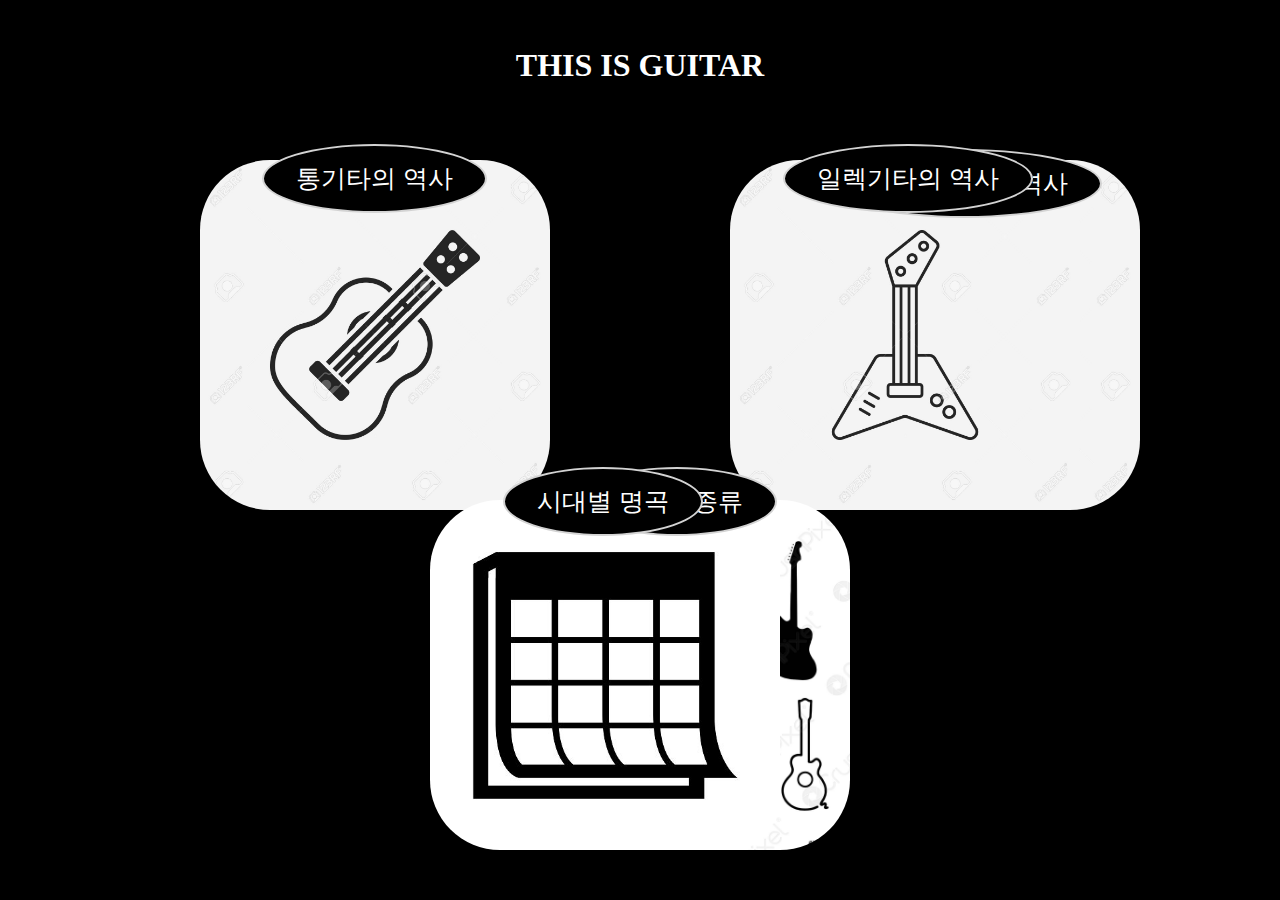
<file: index.html>
<!DOCTYPE html>

<!-- 통기타 : 흔꽃샴푸, 클래식 : fly me to the moon, 일렉 : back in black or 야인시대 -->


<head>

    <title>20181059 배승준</title>
    <link rel = "stylesheet" href = "st.css">

</head>

<body>
</br>
<h1 style="text-align: center; color: white">
  THIS IS GUITAR
</h1>


</br></br></br>

<img class="image" alt="acoustic guitar" src="image/acoustic.jpg" style="left: 200px;">

<img class="image" alt="classic guitar" src="image/classic.jpg" style="left: 790px;">

<img class="image" alt="electric guitar" src="image/electric.jpg" style="right: 200px;" >

<img class="image" alt="many guitars" src="image/sp2.jpg" style="bottom: 50px; left: 500px;" >

<img class="image" alt="many guitars" src="image/real-hestory.JPG" style="bottom: 50px; right: 500px;" >



<a href="link-au.html">
<button class="button button1" style="position: absolute; left: 260px; top: 140px; " > 통기타의 역사 </button>
</a>

<a href="link-cl.html" style="padding: 16px 20px; ">
<button class="button button1" style="position: absolute; left: 825px; top: 145px; " > 클래식기타의 역사 </button>
</a>


<a href="link-el.html">
<button class="button button1" style="position: absolute; right: 245px; top: 140px; " > 일렉기타의 역사 </button>
</a>

<a href="link-sp.html">
<button class="button button1" style="position: absolute; left: 575px; bottom: 360px; " > 기타의 종류 </button>
</a>

<a href="link-song.html">
<button class="button button1" style="position: absolute; right: 575px; bottom: 360px; " > 시대별 명곡 </button>
</a>



</body>
</html>
</file>
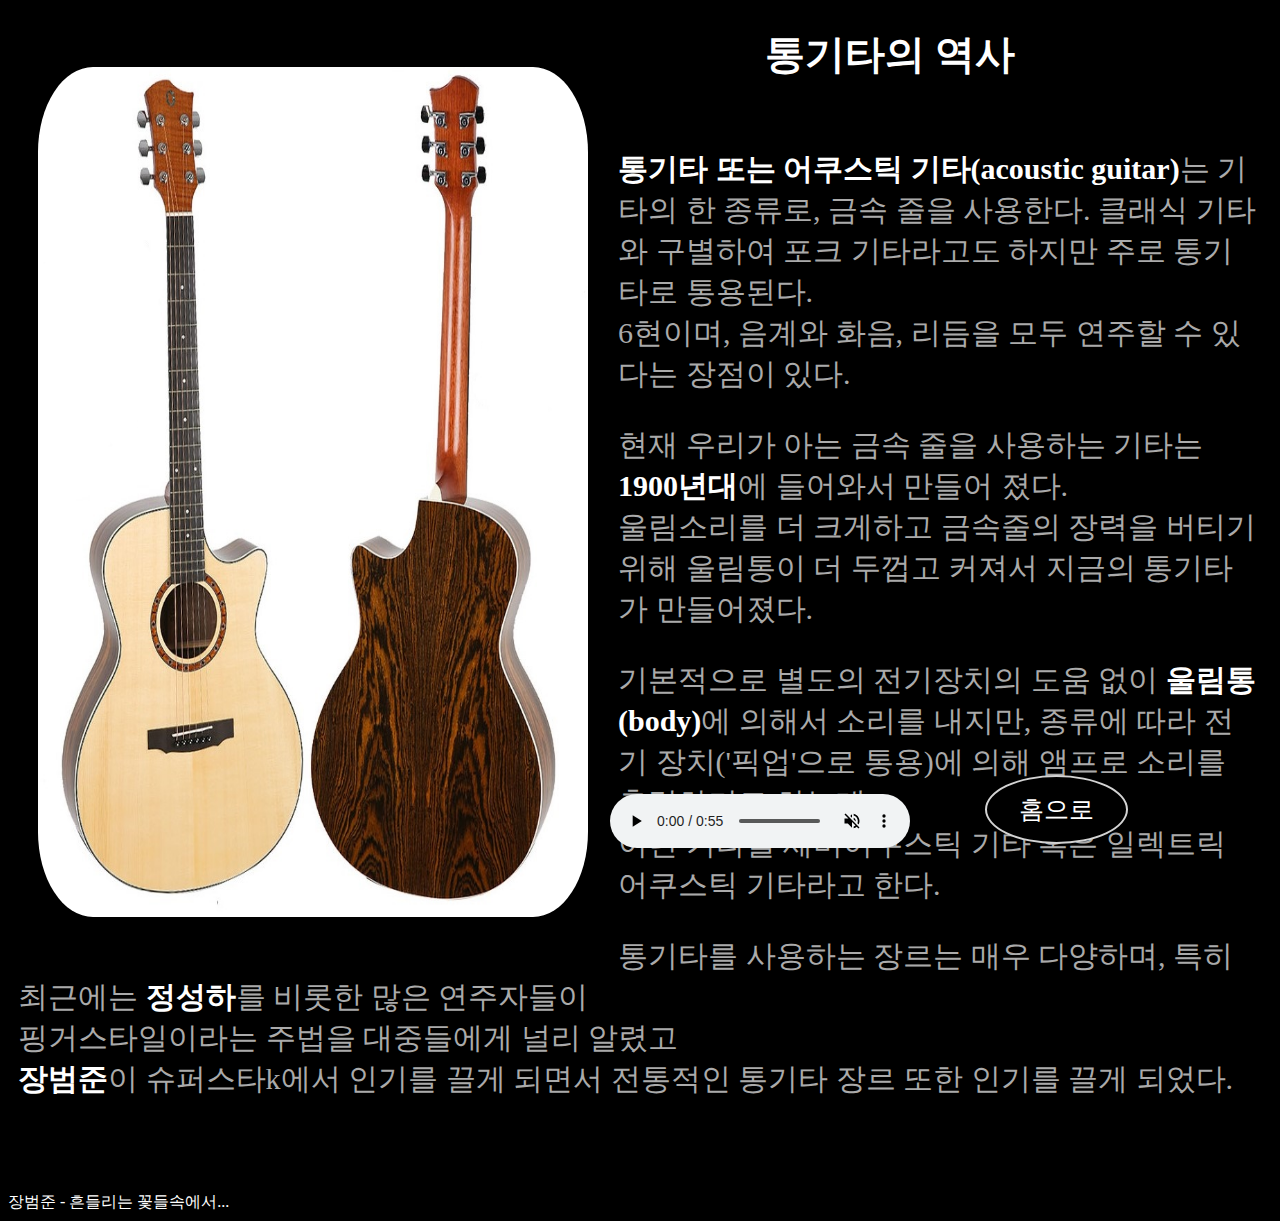
<file: link-au.html>
<!DOCTYPE html>

<head>

    <title>20181059 배승준</title>
    <link rel = "stylesheet" href = "st.css">

</head>

<body>

<img src="image/어쿠스틱기타.jpg" style="float: left; width: 550px; height: 850px; margin-left: 30px; margin-right: 30px; margin-top: 40px; margin-bottom: 40px; border-radius: 10%;">



<h1 style="text-align: center; font-size: 40px; color: white;">
    통기타의 역사&nbsp;&nbsp;&nbsp;&nbsp;&nbsp;&nbsp;&nbsp;&nbsp;&nbsp;&nbsp;&nbsp;
</h1>


<div class="box" style="font-size: 30px;">
    <p><span1>통기타 또는 어쿠스틱 기타(acoustic guitar)</span1>는 기타의 한 종류로, 금속 줄을 사용한다. 클래식 기타와 구별하여 포크 기타라고도 하지만 주로 통기타로 통용된다.</br>
    6현이며, 음계와 화음, 리듬을 모두 연주할 수 있다는 장점이 있다.</br></p>
    <p> 현재 우리가 아는 금속 줄을 사용하는 기타는 <span1>1900년대</span1>에 들어와서 만들어 졌다.</br> 울림소리를 더 크게하고 금속줄의 장력을 버티기 위해 울림통이 더 두껍고 커져서 지금의 통기타가 만들어졌다. </p>
    <p>기본적으로 별도의 전기장치의 도움 없이 <span1>울림통(body)</span1>에 의해서 소리를 내지만, 종류에 따라 전기 장치('픽업'으로 통용)에 의해 앰프로 소리를 출력하기도 하는데</br>
    이런 기타를 세미어쿠스틱 기타 혹은 일렉트릭 어쿠스틱 기타라고 한다.</br></p>
    <p>통기타를 사용하는 장르는 매우 다양하며, 특히 최근에는 <span1>정성하</span1>를 비롯한 많은 연주자들이<br> 핑거스타일이라는 주법을 대중들에게 널리 알렸고 </br>
    <span1>장범준</span1>이 슈퍼스타k에서 인기를 끌게 되면서 전통적인 통기타 장르 또한 인기를 끌게 되었다.</br></p>
</div>

<a href="index.html">
    <button class="button button1" style="position: fixed; right: 150px; bottom: 52px; " > 홈으로 </button>
</a>

</br></br></br></br> 
<div class="dropdown"> 
    <span>장범준 - 흔들리는 꽃들속에서...</span>
    <div class="dropdown-content" style="color: black;">
        <p>네 샴푸향이 느껴진거야</p>
    </div>
</div>


<audio controls muted style="position: absolute; left: 610px; bottom: 52px;">
    <source src="audio/흔꽃샴푸.o.ogg" type="audio/ogg">
    <source src="audio/흔꽃샴푸.mp3" type="audio/mpeg">
    브라우저 미지원으로 오디오 재생이 불가합니다.
</audio>


</body>
</file>
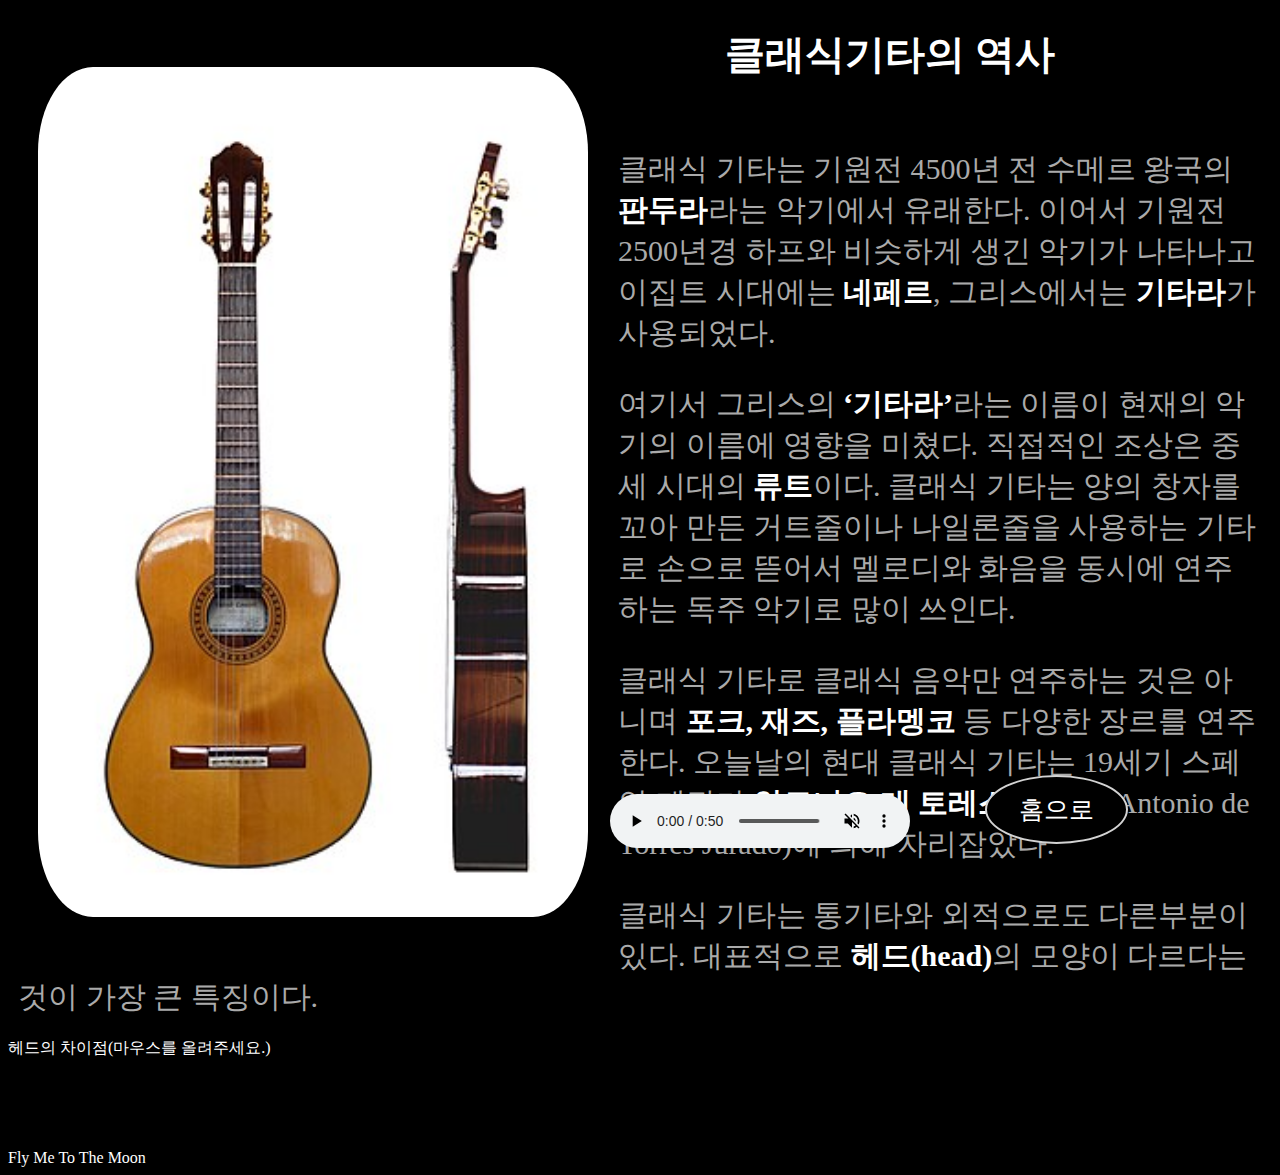
<file: link-cl.html>
<!DOCTYPE html>

<head>

    <title> 20181059 배승준 </title>
    <link rel = "stylesheet" href = "st.css">


</head>

<body>
  <img src="image/클래식기타.jpg" style="float: left; width: 550px; height: 850px; margin-left: 30px; margin-right: 30px; margin-top: 40px; margin-bottom: 40px; border-radius: 10%;">



  <h1 style="text-align: center; font-size: 40px; color: white;">
      클래식기타의 역사&nbsp;&nbsp;&nbsp;&nbsp;&nbsp;&nbsp;&nbsp;&nbsp;&nbsp;&nbsp;&nbsp;
  </h1>
  
  
  <div class="box" style="font-size: 30px;">
    <p>클래식 기타는 기원전 4500년 전 수메르 왕국의 <span2>판두라</span2>라는 악기에서 유래한다.
    이어서 기원전 2500년경 하프와 비슷하게 생긴 악기가 나타나고 이집트 시대에는 <span2>네페르</span2>,
    그리스에서는 <span2>기타라</span2>가 사용되었다. </p>
    <p>여기서 그리스의 <span2>‘기타라’</span2>라는 이름이 현재의 악기의 이름에 영향을 미쳤다. 직접적인 조상은 중세 시대의 <span2>류트</span2>이다.
    클래식 기타는 양의 창자를 꼬아 만든 거트줄이나 나일론줄을 사용하는 기타로 손으로 뜯어서 멜로디와 화음을 동시에 연주하는 독주 악기로 많이 쓰인다.</p>
    <p>클래식 기타로 클래식 음악만 연주하는 것은 아니며 <span2>포크, 재즈, 플라멩코</span2> 등 다양한 장르를 연주한다.
    오늘날의 현대 클래식 기타는 19세기 스페인 제작가 <span2>안토니오 데 토레스 후라도</span2>(Antonio de Torres Jurado)에 의해 자리잡았다.</p>
    <p>클래식 기타는 통기타와 외적으로도 다른부분이 있다. 대표적으로 <span2>헤드(head)</span2>의 모양이 다르다는것이 가장 큰 특징이다.</p>
  </div>
  <div class="dropdown"> 
    <span>헤드의 차이점(마우스를 올려주세요.)</span>
    <div class="dropdown-content" style="color: black;">
        <p><img src="image/head.jpg" alt="차이점" style="width: 300px; height: 200px;"></p>
    </div>
</div>
  
  
  <a href="index.html">
      <button class="button button1" style="position: fixed; right: 150px; bottom: 52px; " > 홈으로 </button>
  </a>
  
  </br></br></br></br> </br></br> 
  <div class="dropdown"> 
      <span>Fly Me To The Moon</span>
      <div class="dropdown-content" style="color: black;">
          <p>Frank Sinatra의 노래</p>
      </div>
  </div>
  
  
  <audio controls muted style="position: absolute; left: 610px; bottom: 52px;">
      <source src="audio/FMTM.o.ogg" type="audio/ogg">
      <source src="audio/FMTM.mp3" type="audio/mpeg">
      브라우저 미지원으로 오디오 재생이 불가합니다.
  </audio>


</body>


</html>
</file>
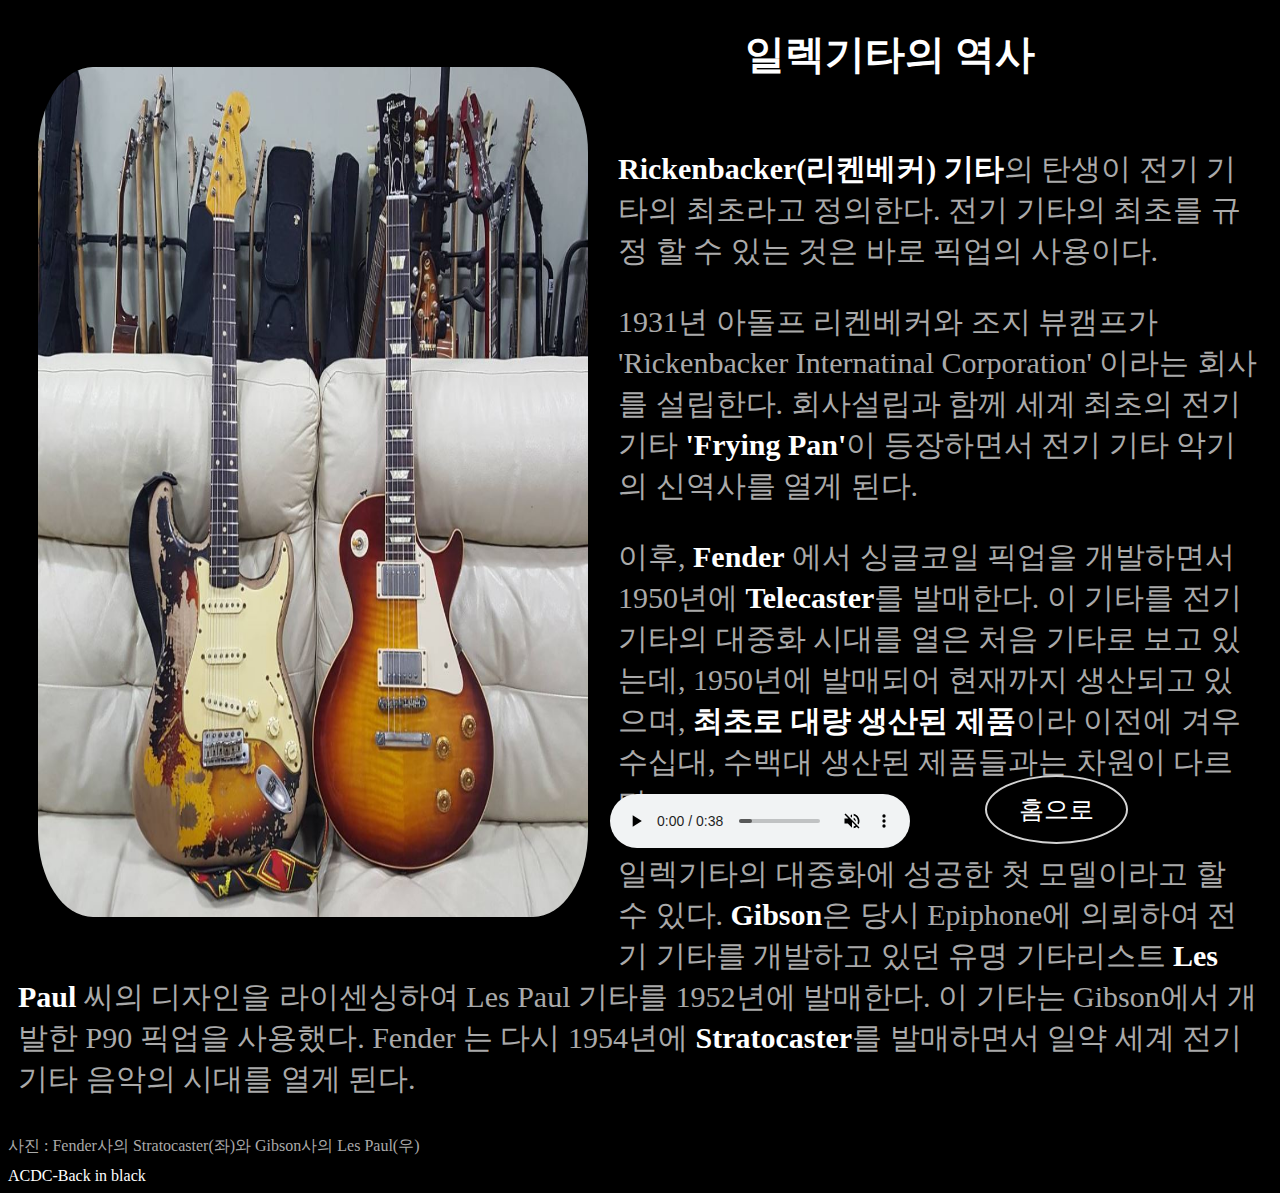
<file: link-el.html>
<!DOCTYPE html>

<head>

    <title> 20181059 배승준 </title>
    <link rel = "stylesheet" href = "st.css">


</head>

<body>
  <img src="image/좌펜우깁.JPG" style="float: left; width: 550px; height: 850px; margin-left: 30px; margin-right: 30px; margin-top: 40px; margin-bottom: 40px; border-radius: 10%;">



  <h1 style="text-align: center; font-size: 40px; color: white;">
      일렉기타의 역사&nbsp;&nbsp;&nbsp;&nbsp;&nbsp;&nbsp;&nbsp;&nbsp;&nbsp;&nbsp;&nbsp;
  </h1>
  
  
  <div class="box" style="font-size: 30px;">
    <p> <span2>Rickenbacker(리켄베커) 기타</span2>의 탄생이 전기 기타의 최초라고 정의한다. 전기 기타의 최초를 규정 할 수 있는 것은 바로 픽업의 사용이다.</p>
    <p>1931년 아돌프 리켄베커와 조지 뷰캠프가 'Rickenbacker Internatinal Corporation' 이라는 회사를 설립한다.
    회사설립과 함께 세계 최초의 전기 기타 <span2>'Frying Pan'</span2>이 등장하면서 전기 기타 악기의 신역사를 열게 된다. </p>
    <p>이후, <span2>Fender</span2> 에서 싱글코일 픽업을 개발하면서 1950년에 <strong><span2>Telecaster</span2></strong>를 발매한다. 이 기타를 전기기타의 대중화 시대를 열은 처음 기타로 보고 있는데,
    1950년에 발매되어 현재까지 생산되고 있으며, <span2>최초로 대량 생산된 제품</span2>이라 이전에 겨우 수십대, 수백대 생산된 제품들과는 차원이 다르다.</p>
    <p>일렉기타의 대중화에 성공한 첫 모델이라고 할 수 있다. <span2>Gibson</span2>은 당시 Epiphone에 의뢰하여 전기 기타를 개발하고 있던 유명 기타리스트 <span2>Les Paul</span2> 씨의 디자인을 라이센싱하여
    Les Paul 기타를 1952년에 발매한다. 이 기타는 Gibson에서 개발한 P90 픽업을 사용했다. Fender 는 다시 1954년에 <span2>Stratocaster</span2>를 발매하면서 일약 세계 전기 기타 음악의 시대를 열게 된다.</p>
  </div>
  
  <p>사진 : Fender사의 Stratocaster(좌)와 Gibson사의 Les Paul(우)</p>
  
  
  <a href="index.html">
      <button class="button button1" style="position: fixed; right: 150px; bottom: 52px; " > 홈으로 </button>
  </a>
  
  
  <div class="dropdown"> 
      <span>ACDC-Back in black</span>
      <div class="dropdown-content">
          <p>아이언맨 노래로 유명하다.</p>
      </div>
  </div>
  
  
  <audio controls muted style="position: absolute; left: 610px; bottom: 52px;">
      <source src="audio/back in black.o.ogg" type="audio/ogg">
      <source src="audio/back in black.mp3" type="audio/mpeg">
      브라우저 미지원으로 오디오 재생이 불가합니다.
  </audio>


</body>


</html>
</file>
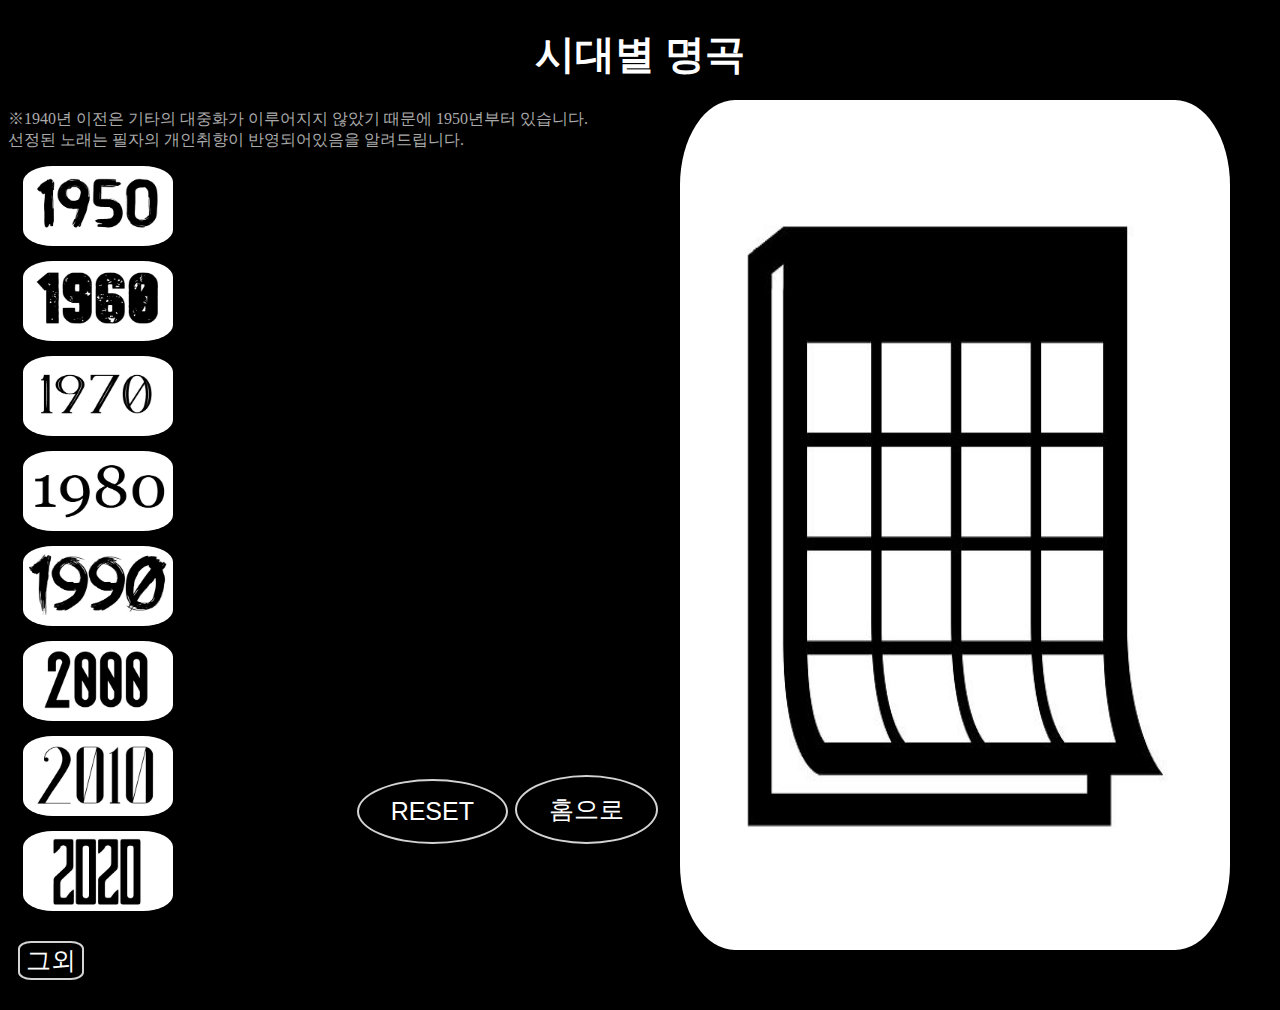
<file: link-song.html>
<!DOCTYPE html>


<head>

    <title>20181059 배승준</title>
    <link rel = "stylesheet" href = "st.css">

</head>

<body>

<h1 style="text-align: center; font-size: 40px;"> 시대별 명곡 </h1>

<img src="image/real-hestory.JPG" alt="시대별 명곡" style="position: absolute; width: 550px; height: 850px; right: 50px; top: 100px; border-radius: 10%;">


<p> &#8251;1940년 이전은 기타의 대중화가 이루어지지 않았기 때문에 1950년부터 있습니다.<br>
선정된 노래는 필자의 개인취향이 반영되어있음을 알려드립니다. </p>




<script>
    function reset() {
      hiddenTB.style.display="none"
      hiddenTB2.style.display="none"
      hiddenTB3.style.display="none"
      hiddenTB4.style.display="none"
      hiddenTB5.style.display="none"
      hiddenTB6.style.display="none"
      hiddenTB7.style.display="none"
      hiddenTB8.style.display="none"
      hiddenTB9.style.display="none"
      hiddenTB10.style.display="none"
    }
  </script>
  
  
  <script>
      function view1() {
        if(hiddenTB.style.display=="none") {
          hiddenTB.style.display="block";
          BT.value = "닫기";
        }
        else {
          hiddenTB.style.display="none";
          BT.value = "열기";
        }
      }
  </script>
  
  <script>
      function view2() {
        if(hiddenTB2.style.display=="none") {
          hiddenTB2.style.display="block";
          BT2.value = "닫기";
        }
        else {
          hiddenTB2.style.display="none";
          BT2.value = "열기";
        }
      }
  </script>
  
  <script>
      function view3() {
        if(hiddenTB3.style.display=="none") {
          hiddenTB3.style.display="block";
          BT3.value = "닫기";
        }
        else {
          hiddenTB3.style.display="none";
          BT3.value = "열기";
        }
      }
  </script>
  
  <script>
      function view4() {
        if(hiddenTB4.style.display=="none") {
          hiddenTB4.style.display="block";
          BT4.value = "닫기";
        }
        else {
          hiddenTB4.style.display="none";
          BT4.value = "열기";
        }
      }
  </script>
  
  <script>
      function view5() {
        if(hiddenTB5.style.display=="none") {
          hiddenTB5.style.display="block";
          BT5.value = "닫기";
        }
        else {
          hiddenTB5.style.display="none";
          BT5.value = "열기";
        }
      }
  </script>
  
  <script>
      function view6() {
        if(hiddenTB6.style.display=="none") {
          hiddenTB6.style.display="block";
          BT6.value = "닫기";
        }
        else {
          hiddenTB6.style.display="none";
          BT6.value = "열기";
        }
      }
  </script>
  
  <script>
      function view7() {
        if(hiddenTB7.style.display=="none") {
          hiddenTB7.style.display="block";
          BT7.value = "닫기";
        }
        else {
          hiddenTB7.style.display="none";
          BT7.value = "열기";
        }
      }
  </script>
  
  <script>
      function view8() {
        if(hiddenTB8.style.display=="none") {
          hiddenTB8.style.display="block";
          BT8.value = "닫기";
        }
        else {
          hiddenTB8.style.display="none";
          BT8.value = "열기";
        }
      }
  </script>
  
  <script>
      function view9() {
        if(hiddenTB9.style.display=="none") {
          hiddenTB9.style.display="block";
          BT9.value = "닫기";
        }
        else {
          hiddenTB9.style.display="none";
          BT9.value = "열기";
        }
      }
  </script>
  
  <script>
    function view10() {
      if(hiddenTB10.style.display=="none") {
        hiddenTB10.style.display="block";
        BT10.value = "닫기";
      }
      else {
        hiddenTB10.style.display="none";
        BT10.value = "열기";
      }
    }
  </script>
  


<img src="image/sp/1950.jpg" style="border-radius: 20%; width: 150px; height: 80px; display: block; margin: 15px;" onclick="view1()">


<table id="hiddenTB" border=1 style="display:none; border-color: black;">
    <tr>
      <td>
        Chuck Berry - Johnny B Goode (1959)<br>
        일렉기타와 밴드사운드를 활용한 초기의 노래이다.<br>
        롤링스톤 선정 500대 기타명곡 부문에 1위에 랭크되어있을 만큼 록 역사상 가장 중요한 곡중 하나로 꼽힌다.<br>


        <iframe width="425px;" height="340px;" src="https://www.youtube.com/embed/T38v3-SSGcM" title="YouTube video player"
        frameborder="0" allow="accelerometer; autoplay; clipboard-write; encrypted-media; gyroscope; picture-in-picture"
        allowfullscreen></iframe>
      
      </td>
    </tr>
</table>


<img src="image/sp/1960.jpg" style="border-radius: 20%; width: 150px; height: 80px; display: block; margin: 15px;" onclick="view2()">

<table id="hiddenTB2" border=1 style="display:none; border-color: black;">
    <tr>
      <td>
        The Jimi Hendrix Experience - Hey Joe, Voodoo Child <br>
        현대 록의 시초를 탄생시킨 지미 헨드릭스(Jimi Hendrix)의 핵심적인 두 곡이다.<br>
        27살의 어린나이에 생을 마감했지만 기타 역사상으로 가장 위대한 기타리스트라고 할 정도로 엄청난 영향을 미쳤다.<br>
        그의 가장 특이한점은 왼손잡이 이기 때문에 기타의 좌우를 뒤집어서 치는 아주 특이한 주법을 가지고있다.<br>
        왼손으로 악수합시다. 그쪽이 내 심장과 더 가까우니까 &nbsp;&nbsp; -지미헨드릭스-<br>

        <iframe width="425px;" height="340px;" src="https://www.youtube.com/embed/rXwMrBb2x1Q" title="YouTube video player"
        frameborder="0" allow="accelerometer; autoplay; clipboard-write; encrypted-media; gyroscope; picture-in-picture"
        allowfullscreen></iframe>
      
        <iframe width="425px;" height="340px;" src="https://www.youtube.com/embed/sVYvlasyeK8" title="YouTube video player"
        frameborder="0" allow="accelerometer; autoplay; clipboard-write; encrypted-media; gyroscope; picture-in-picture"
        allowfullscreen></iframe>

      </td>
    </tr>
</table>


<img src="image/sp/1970.jpg" style="border-radius: 20%; width: 150px; height: 80px; display: block; margin: 15px;" onclick="view3()">


<table id="hiddenTB3" border=1 style="display:none; border-color: black;">
    <tr>
      <td>
        Deep Perple - Smoke On The Water(1972)<br>
        헤비메탈 밴드 딥 퍼플의 1972년 앨범 Machine Head에 수록된 말이 필요없는 명곡이다. <br>
        일렉기타를 쳐봤던 사람들에게는 입문곡으로, 기타를 쳐보지 않은 사람들에게는 한번쯤 들어본 도입부로 유명한 노래이다.<br>
        이 곡이 수록된 머신헤드 앨범은 미국에서만 200만장이 넘게 팔렸고 UK 차트 1위, 빌보드 차트 7위에 오르는 등 상업적으로도 크게 성공하게 된다.<br>
        참고로 이 노래의 가사는 당시 딥 퍼플 멤버들이 녹음을 할때 실제로 일어난 일이라고 한다.<br>


        <iframe width="425px;" height="340px;" src="https://www.youtube.com/embed/zUwEIt9ez7M" title="YouTube video player"
        frameborder="0" allow="accelerometer; autoplay; clipboard-write; encrypted-media; gyroscope; picture-in-picture"
        allowfullscreen></iframe>
      
      </td>
    </tr>
</table>


<img src="image/sp/1980.jpg" style="border-radius: 20%; width: 150px; height: 80px; display: block; margin: 15px;" onclick="view4()">


<table id="hiddenTB4" border=1 style="display:none; border-color: black;">
    <tr>
      <td>
        시나위 - 크게 라디오를 켜고(1986)<br>
        시나위의 데뷔 음반인 이노래는 언더그라운드와 라이브 무대에만 머물던 한국 헤비 메탈을 음반으로 제작한 최초 사례다.<br>
        이 음반을 계기로 당시 활동하던 여러 밴드는 해외 유명 뮤지션 음악을 카피하던 수준에서 벗어나 창작의 시대를 맞이했다.<br>
        우리에게 친숙한 가수인 임재범과는 다른 대중들이 모르는 헤비메탈 로커 임재범의 모습이 잘 담겨져있는 노래이다.<br>
        

        <iframe width="425px;" height="340px;" src="https://www.youtube.com/embed/-bKFvc4_S_I" title="YouTube video player"
        frameborder="0" allow="accelerometer; autoplay; clipboard-write; encrypted-media; gyroscope; picture-in-picture"
        allowfullscreen></iframe>
      
      </td>
    </tr>
</table>



<img src="image/sp/1990.jpg" style="border-radius: 20%; width: 150px; height: 80px; display: block; margin: 15px;" onclick="view5()">


<table id="hiddenTB5" border=1 style="display:none; border-color: black;">
    <tr>
      <td>
        Oasis - Don't Look Back In Anger(1995), Whatever(1994)<br>
        비틀즈 이후 영국음악을 다시 전세계에 알린 밴드이다.<br>
        Whatever은 우리에게 광고음악으로 익숙할 것이다. Don't Look Back In Anger은 무한도전에서 방영되면서 우리나라에서도 인기를 끌게 되었다.<br>
        오아시스의 가사는 의미가 없는것으로 유명한데 이를 보고 노엘 겔러거는<br>
        "약에 취한 채로 가사를 써서 그런것도 맞지만 사람들이 따라부르는 것은 각자 자신만의 해석이 마음을 울렸기 때문이다."라고 말했다.<br>
        오아시스는 노엘 겔러거, 리암 겔러거 형제가 주축을 이루는 밴드인데, 여느 형제들처럼 항상 싸우는 사이이지만 어느날 둘이서 만취한 채 싸운뒤로 밴드가 해체되었다.<br>
        1994년부터 2009년까지 현재의 관점으로는 장수한 밴드인 것 같지만 음악사의 관점에서는 너무나도 빨리 사라져버린 밴드이다.<br>




        <iframe width="425px;" height="340px;" src="https://www.youtube.com/embed/E67OSgnMTOk" title="YouTube video player"
        frameborder="0" allow="accelerometer; autoplay; clipboard-write; encrypted-media; gyroscope; picture-in-picture" 
        allowfullscreen></iframe>

        <iframe width="425px;" height="340px;" src="https://www.youtube.com/embed/DkgjsCZBhY4" title="YouTube video player" 
        frameborder="0" allow="accelerometer; autoplay; clipboard-write; encrypted-media; gyroscope; picture-in-picture" 
        allowfullscreen></iframe>
      
      </td>
    </tr>
</table>



<img src="image/sp/2000.jpg" style="border-radius: 20%; width: 150px; height: 80px; display: block; margin: 15px;" onclick="view6()">


<table id="hiddenTB6" border=1 style="display:none; border-color: black;">
    <tr>
      <td>
        Green Day - American Idiot(2004)<br>
        펑크 락과 얼터네이티브 락이 부흥을 이룬 1990년대와 2000년대 초반에 너바나(Nirvana)와 함께 활발한 활동을 했던 밴드이다.<br>
        시간이 지나면서 점점 테크닉보다는 따라부르기 쉽고 중독성있는 노래들을 선호하는 추세로 변해갔다.<br>
        실제로 그린데이의 노래들은 필자가 17살, 기타를 친지 얼마 되지 않은 시점에서도 쉬운노래에 축하는 노래들이 많았다.<br>
        펑크 락의 특성처럼 사회비판적인 가사, 단순하지만 강렬하고 중독성 있는 기타리프가 아주 인상적인 노래이다.<br>
        &#8251;저작권 문제로 오디오로 대체합니다.<br>


        <audio controls muted style="float: left;">
            <source src="audio/A idiot.o.ogg" type="audio/ogg">
            <source src="audio/A idiot.mp3" type="audio/mpeg">
            브라우저 미지원으로 오디오 재생이 불가합니다.
        </audio>

      </td>
    </tr>
</table>



<img src="image/sp/2010.jpg" style="border-radius: 20%; width: 150px; height: 80px; display: block; margin: 15px;" onclick="view7()">


<table id="hiddenTB7" border=1 style="display:none; border-color: black;">
    <tr>
      <td>
        혁오 - 위잉위잉(2015)<br>
        2000년대 이후 침체되어있던 우리나라의 인디문화를 수면위로 올린 곡이다.<br>
        2010년대에 들어서면서 우리나라 인디씬은 감성적인 밴드음악을 더 찾게된다.<br>
        그중에서도 혁오의 노래들은 듣기 좋으면서 가사 또한 현실적이고 감각적이기 때문에 더욱 인기를 끌게 된 것이라고 생각한다.<br>
        위잉위잉이 수록된 앨범이 아닌 다른앨범들 또한 흔히 말하는 '거를 타선이 없다.' 라는 말이 나올 정도로 엄청난 앨범 퀄리티를 자랑한다.<br>

        <iframe width="425px;" height="340px;" src="https://www.youtube.com/embed/431cXYrcZsA" title="YouTube video player"
        frameborder="0" allow="accelerometer; autoplay; clipboard-write; encrypted-media; gyroscope; picture-in-picture"
        allowfullscreen></iframe>

      </td>
    </tr>
</table>



<img src="image/sp/2020.jpg" style="border-radius: 20%; width: 150px; height: 80px; display: block; margin: 15px;" onclick="view8()">


<table id="hiddenTB8" border=1 style="display:none; border-color: black;">
    <tr>
      <td>
        새소년 - 심야행(2020)<br>
        현재 잔나비와 함께 3세대 한국 밴드씬을 이끌어 나가는 밴드이다.<br>
        2019년 발매된 싱글 '파도'는 한국 밴드씬을 충격에 빠트리는 엄청난 노래였다.<br>
        파도가 발매된 이후 새소년은 자신들 만의 감성을 충분히 곡에 녹여내어서 심야행이 수록된 앨범 '비적응'을 발매했다.<br>
        새소년 특유의 많지 않은 가사와 그 공백을 아름답게 채우는 밴드사운드가 인상적인 노래이다.<br>


        <iframe width="425px;" height="340px;" src="https://www.youtube.com/embed/bCz5RW5JtBg" title="YouTube video player" 
        frameborder="0" allow="accelerometer; autoplay; clipboard-write; encrypted-media; gyroscope; picture-in-picture" 
        allowfullscreen></iframe>

      </td>
    </tr>
</table>

<button class="spbutton spbutton1" style="border-radius: 20%;" onclick="view9()">
    그외
</button>
<table id="hiddenTB9" border=1 style="display:none; border-color: black;">
    <tr>
      <td>
        &#8251;필자가 넣고싶었지만 여러가지 이유로 넣지않은 곡들&#8251;<br>
        The Beatles - Hey Jude, Let It Be<br>
        Ray Charlse - Hit The Road Jack!<br>
        송창식 - 담배가게 아가씨<br>
        산울림 - 기타로 오토바이 타자<br>
        부활 - 사랑할수록<br>
        김경호 - 나를 슬프게 하는 사람들<br>
        Coldplay - Viva La Vida<br>
        Green Day - Basket Case<br>
        새소년 - 긴꿈, 파도<br>
        잔나비 - 사랑하긴 했었나요..., 주저하는 연인들을 위해<br>
        등등...<br>
        (모두 들어보기를 추천드립니다.)

      </td>
    </tr>
</table>



<button class="button button1" style="position: fixed; right: 770px; bottom: 52px; "  onclick="reset()">
    RESET
  </button>
  
  <a href="index.html">
      <button class="button button1" style="position: fixed; right: 620px; bottom: 52px; " > 홈으로 </button>
  </a>

</body>
</html>
</file>
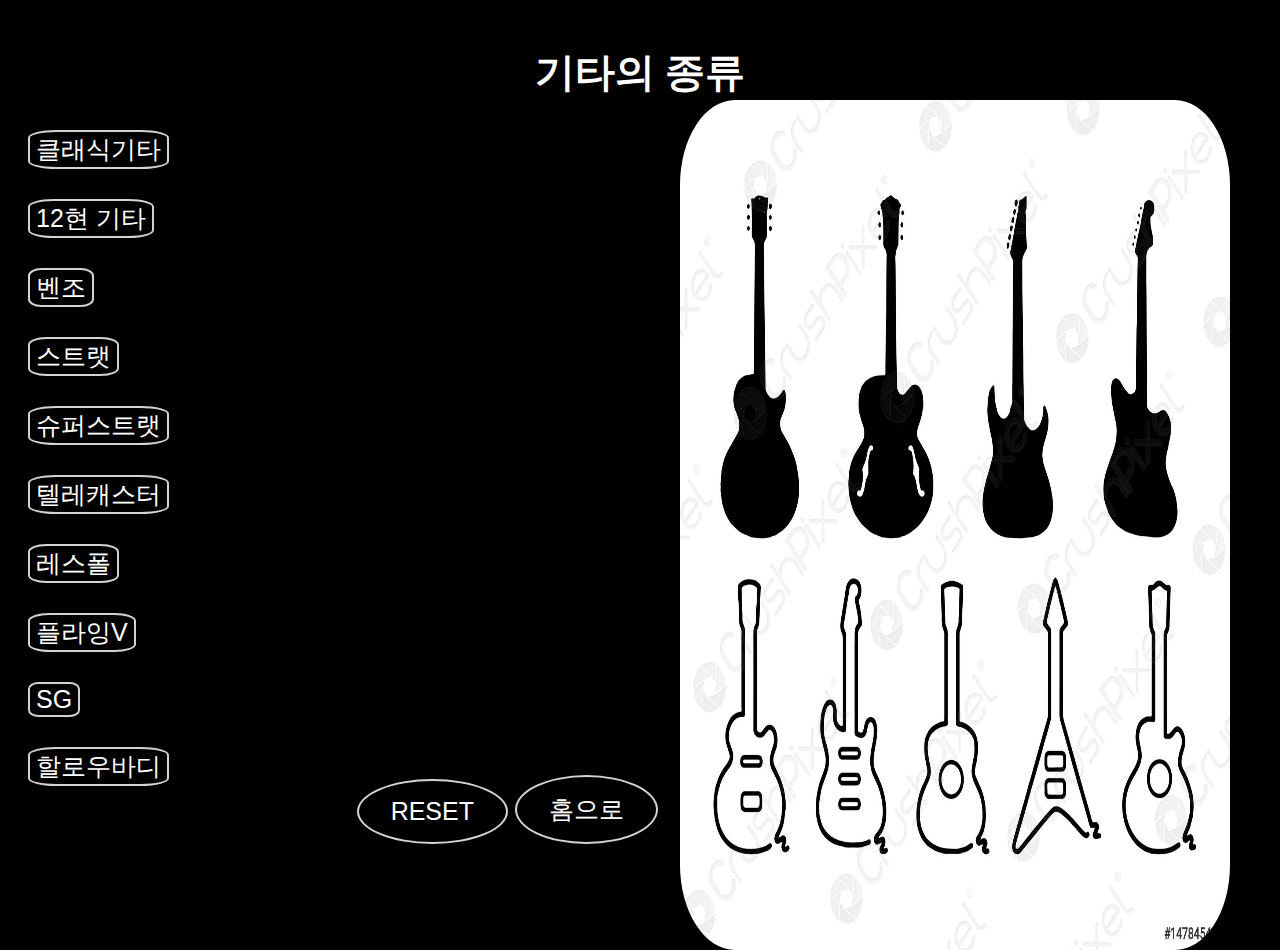
<file: link-sp.html>
<!DOCTYPE html>


<head>

    <title>20181059 배승준</title>
    <link rel = "stylesheet" href = "st.css">

</head>

<body>
<div class="box">

<h1 style="text-align: center; font-size: 40px;"> 기타의 종류 </h1>

<img src="image/sp2.jpg" alt="기타의 종류" style="position: absolute; width: 550px; height: 850px; right: 50px; top: 100px; border-radius: 10%;">


<script>
  function reset() {
    hiddenTB.style.display="none"
    hiddenTB2.style.display="none"
    hiddenTB3.style.display="none"
    hiddenTB4.style.display="none"
    hiddenTB5.style.display="none"
    hiddenTB6.style.display="none"
    hiddenTB7.style.display="none"
    hiddenTB8.style.display="none"
    hiddenTB9.style.display="none"
    hiddenTB10.style.display="none"
  }
</script>


<script>
    function view1() {
      if(hiddenTB.style.display=="none") {
        hiddenTB.style.display="block";
        BT.value = "닫기";
      }
      else {
        hiddenTB.style.display="none";
        BT.value = "열기";
      }
    }
</script>

<script>
    function view2() {
      if(hiddenTB2.style.display=="none") {
        hiddenTB2.style.display="block";
        BT2.value = "닫기";
      }
      else {
        hiddenTB2.style.display="none";
        BT2.value = "열기";
      }
    }
</script>

<script>
    function view3() {
      if(hiddenTB3.style.display=="none") {
        hiddenTB3.style.display="block";
        BT3.value = "닫기";
      }
      else {
        hiddenTB3.style.display="none";
        BT3.value = "열기";
      }
    }
</script>

<script>
    function view4() {
      if(hiddenTB4.style.display=="none") {
        hiddenTB4.style.display="block";
        BT4.value = "닫기";
      }
      else {
        hiddenTB4.style.display="none";
        BT4.value = "열기";
      }
    }
</script>

<script>
    function view5() {
      if(hiddenTB5.style.display=="none") {
        hiddenTB5.style.display="block";
        BT5.value = "닫기";
      }
      else {
        hiddenTB5.style.display="none";
        BT5.value = "열기";
      }
    }
</script>

<script>
    function view6() {
      if(hiddenTB6.style.display=="none") {
        hiddenTB6.style.display="block";
        BT6.value = "닫기";
      }
      else {
        hiddenTB6.style.display="none";
        BT6.value = "열기";
      }
    }
</script>

<script>
    function view7() {
      if(hiddenTB7.style.display=="none") {
        hiddenTB7.style.display="block";
        BT7.value = "닫기";
      }
      else {
        hiddenTB7.style.display="none";
        BT7.value = "열기";
      }
    }
</script>

<script>
    function view8() {
      if(hiddenTB8.style.display=="none") {
        hiddenTB8.style.display="block";
        BT8.value = "닫기";
      }
      else {
        hiddenTB8.style.display="none";
        BT8.value = "열기";
      }
    }
</script>

<script>
    function view9() {
      if(hiddenTB9.style.display=="none") {
        hiddenTB9.style.display="block";
        BT9.value = "닫기";
      }
      else {
        hiddenTB9.style.display="none";
        BT9.value = "열기";
      }
    }
</script>

<script>
  function view10() {
    if(hiddenTB10.style.display=="none") {
      hiddenTB10.style.display="block";
      BT10.value = "닫기";
    }
    else {
      hiddenTB10.style.display="none";
      BT10.value = "열기";
    }
  }
</script>




<button class="spbutton spbutton1" style="border-radius: 20%;"  onclick="view1()">
클래식기타
</button>   
<table id="hiddenTB" border=1 style="display:none; border-color: black;">
          <tr>
            <td>
            생김새는 통기타와 흡사하지만 헤드(head)부분과 브릿지(bridge)부분이 다르고 울림통의 두께가 다르다.<br>지판 또한 일반 통기타에 비해 더 넓고 나일론 줄을 주로 사용한다.<br>
            주로 클래식, 포크, 재즈, 플라멩코 등의 장르를 연주할 때 쓰인다.<br>

            <iframe width="425px" height="340px" src="https://www.youtube.com/embed/u-UX5zTFpN4"
            title="YouTube video player" frameborder="0" allow="accelerometer; autoplay; clipboard-write; encrypted-media; gyroscope; picture-in-picture"
            allowfullscreen></iframe>
            
            </td>
          </tr>
</table>




<button class="spbutton spbutton1" style="border-radius: 20%;" onclick="view2()">
    12현 기타
</button>
<table id="hiddenTB2" border=1 style="display:none; border-color: black;">
    <tr>
      <td>
      12현기타는 기존의 6개의 줄에 한줄씩 겹쳐서 12개의 줄이 있는 구조이다. 표준 6현 통기타보다 더 풍부한 소리가 난다.<br>
      일반적으로 6, 5, 4, 3번줄에서는 화음이 나고 2, 1번줄은 단조로 구성된다.<br>
      아래의 영상에서는 스피커로 들었을 때 일반 통기타와 크게 다른점을 느끼지 못할 수 있지만<br>
      이어폰이나 헤드셋으로 들었을때는 확실히 다른 느낌이 들 것이다.<br>

      <iframe width="425px" height="340px" src="https://www.youtube.com/embed/SXkC92TqxAw"
      title="YouTube video player" frameborder="0" allow="accelerometer; autoplay; clipboard-write; encrypted-media; gyroscope; picture-in-picture"
      allowfullscreen></iframe>

      </td>
    </tr>
</table>
 


<button class="spbutton spbutton1" style="border-radius: 20%;" onclick="view3()">
    벤조
</button>
<table id="hiddenTB3" border=1 style="display:none; border-color: black;">
    <tr>
      <td>
      벤조는 미국인들에 의해 만들어진 악기중 하나이다. 우리가 어렴풋이 생각하는 기타를 연주하는 카우보이의 모습은 사실 할리우드에서 만들어진 이미지이고<br>
      벤조와 바이올린을 주로 연주했다고 한다.<br>
      당시 기타보다 벤조가 더 대중적이었는데, 벤조가 기타에 비해 어쿠스틱적으로 더 큰 소리를 내어 별도의 장치가 필요 없었기 때문이라고 한다<br>
      구성요소는 기타와 비슷한 점이 많지만 몸통이 기타와 가장 큰 차이를 보이고있다.<br>
      기타는 몸통이 나무로 이루어져있지만 벤조의 몸통은 드럼과 같기 때문에 연주할때의 소리가 기타와 다른것이다.<br>
      벤조라는 악기 자체는 생소할 수 있지만 벤조의 소리를 들어보면 어디선가 들어본 소리가 분명할 것이다.<br>

      <iframe width="425px;" height="340px;" src="https://www.youtube.com/embed/85mDyWCgHy0"
      title="YouTube video player" frameborder="0"
      allow="accelerometer; autoplay; clipboard-write; encrypted-media; gyroscope; picture-in-picture" allowfullscreen></iframe>
      </td>
    </tr>
</table>





<button class="spbutton spbutton1" style="border-radius: 20%;" onclick="view4()">
  스트랫
</button>
<table id="hiddenTB4" border=1 style="display:none; border-color: black;">
  <tr>
    <td>
    스트랫은 스트라토캐스터(Stratocaster)의 줄임말이다.<br>
    많은 장르를 소화 할 수 있기 때문에 흔히 볼 수 있는 기타중 한 종류이다.<br>
    일렉기타의 초기때부터 있었던 종류이기 때문에 연도별로 다른 모델이 존재한다.<br>
    초보부터 전공자 까지 모두 다 쓸만한 무난하지만 필수적인 모델이다.<br>
    싱글픽업 이 3개가 달려있다는 점이 다른 기타들과는 다른 가장 큰 특징이다.<br>
    하지만 험버커 픽업이 없기 때문에 일부 사람들은 선호하지 않는 경향이 있다.<br>

      <iframe width="425px;" height="340px;" src="https://www.youtube.com/embed/w7V52fxyFPU"
      title="YouTube video player" frameborder="0" allow="accelerometer; autoplay; clipboard-write; encrypted-media; gyroscope; picture-in-picture"
       allowfullscreen></iframe>
    </td>
  </tr>
</table>


<button class="spbutton spbutton1" style="border-radius: 20%;" onclick="view5()">
  슈퍼스트랫
</button>
<table id="hiddenTB5" border=1 style="display:none; border-color: black;">
  <tr>
    <td>
    슈퍼스트랫은 위에 있는 스트랫을 변형한 기타이다.<br>
    주로 쓰이는 장르는 블루스나 락, 메탈이다.<br>
    보통 락에 많이 쓰이고 거친 외형 때문에 선입견을 가지기 쉽지만 따뜻한 음색도 낼 수 있는 기타이다.<br>
    거의 모든 기타는 프렛의 수가 21개 까지밖에 없지만 슈퍼스트랫은 극한의 테크닉을 위해 만들어진 기타이기 때문에 24개의 프렛을 가지고있다.<br>
    브릿지가 다른 기타와 많이 다르고 튜닝이 엇나가지 않는 특성때문에 줄을 혹사시키는 연주가 가능하다.<br>
    브릿지가 너무나도 복잡해서 줄교체조차 일반인들이 하기 어렵기 때문에 초보자들에게는 절대 추천하지 않는 기타중 하나이다.<br>
    하지만 슈퍼스트랫의 아이콘중 한명인 기타리스트 스티브 바이(Steve Vai)는 기타를 험하게 다루기로도 유명한 기타리스트이다.<br>
    [필자는 스티브바이의 시그니쳐 모델을 쓰고있지만 줄끊기는게 무서워서 험하게 쓰지 못한다.]<br>


    <iframe width="425px;" height="340px;" src="https://www.youtube.com/embed/2wCZXHuv_Yg"
    title="YouTube video player" frameborder="0" allow="accelerometer; autoplay; clipboard-write; encrypted-media; gyroscope; picture-in-picture"
    allowfullscreen></iframe>
    </td>
  </tr>
</table>


<button class="spbutton spbutton1" style="border-radius: 20%;" onclick="view6()">
  텔레캐스터
</button>
<table id="hiddenTB6" border=1 style="display:none; border-color: black;">
  <tr>
    <td>
    텔레캐스터는 Fender사 에서 만든 최초로 대량생산된 일렉기타이다. <br>
    다른 기타들에서는 절대 나올 수 없는 비닐같은 소리와 담백한 소리 때문에 아직까지도 많은 사랑을 받고있는 기타이다.<br>
    주로 쓰이는 장르는 블루스나 가벼운 락정도로 스펙트럼은 좁은 편이다.<br>
    그렇기 때문에 텔레캐스터 또한 초보자들에게는 추천하지 않는 기타충 하나이다.<br>
    최초의 대량생산 모델이기 때문에 단순한 구성이 특징이다.<br>
    대중들에게는 밴드 '혁오'에서 오혁이 쓰는 기타로 많이 알려져있다.<br>


    <iframe width="425px;" height="340px;" src="https://www.youtube.com/embed/pm9Vlb4M5wM"
    title="YouTube video player" frameborder="0" allow="accelerometer; autoplay; clipboard-write; encrypted-media; gyroscope; picture-in-picture"
    allowfullscreen></iframe>
    </td>
  </tr>
</table>



<button class="spbutton spbutton1" style="border-radius: 20%;" onclick="view7()">
  레스폴
</button>
<table id="hiddenTB7" border=1 style="display:none; border-color: black;">
  <tr>
    <td>
    레스폴이 쓰이는 장르는 블루스부터 헤비메탈, 재즈까지 거의 모든 장르를 소화할 수 있는 기타이다.<br>
    레스폴은 50년대, 60년대에 활동하던 기타리스트 레스 폴(Les Paul)이 깁슨(Gibson)사와 함께 만들어낸 기타이다.<br>
    깁슨에서는 당시 연구중이던 최첨단 기술인 험버커픽업 을 장착하여 "레스폴 스탠다드(57 골드탑)"이 만들어졌다.<br>
    1954년에 스트라토캐스터가 출시하면서 레스폴은 판매량이 급감하여 깁슨은 어쩔수 없이 레스폴의 생산을 중단했지만, 1960년대 중반에 롤링 스톤즈의 키스 리차드를 비롯한 <br>
    여러 유명 기타리스트들이 레스폴을 사용하기 시작하고, 레스폴의 소리에 대한 재평가가 이루어지게 된다.<br>
    그에 맞춰서 판매량이 다시 상승하면서 레스폴의 생산이 다시 활성화되면서 지금까지도 기타리스트라면 하나쯤은 가지고있는 기타가 되었다.<br>


      <iframe width="425px;" height="340px;" src="https://www.youtube.com/embed/B49OusKzGYo" title="YouTube video player"
      frameborder="0" allow="accelerometer; autoplay; clipboard-write; encrypted-media; gyroscope; picture-in-picture"
      allowfullscreen></iframe>
    </td>
  </tr>
</table>



<button class="spbutton spbutton1" style="border-radius: 20%;" onclick="view8()">
  플라잉V
</button>
<table id="hiddenTB8" border=1 style="display:none; border-color: black;">
  <tr>
    <td>
    플라잉V는 대중들에게 가장 거친외형의 기타를 생각해보라고 하면 잘 떠올릴만한 기타이다.<br>
    이 모델의 첫 시제품은 1957년도에 완성되었다. 당시 큰 이슈였던 소련의 우주 로켓 발사를 형상화한 디자인을 가지고 있는데, 마치 로켓이 날아가는 듯 쭉 빠진 V자 디자인이 특징이다. <br>
    처음에는 제조사인 깁슨(Gibson)의 기술력을 과시하기 위해 만들어진 모델이지만, 이후 몇몇 기타리스트들이 사용하기 시작했고, 인기를 끌게 되어 1967년 재출시 하게 되었다.<br>
    처음 제작되었던 시기가 메탈이라는 장르가 없던 50년대인 만큼 원래 블루스용으로 제작되었으며, 최초 구매자 중 한명이 블루스의 거장인 앨버트 킹이다.<br>
    이후 지미 헨드릭스를 위시한 록 음악 기타리스트들에 의해 사용되어 록음악계에서 널리 사용되게 되었다.<br>
    플라잉V의 가장 특이한 점은 앉아서 연주할 때의 자세이다. 서서 연주할 때는 일반적인 기타와 다르지않지만 앉아서 연주할 때는 독특한 모양때문에 연주자세가 일반적인 기타와 다르다.<br>


    <iframe width="425px;" height="340px;" src="https://www.youtube.com/embed/oBX96JIZUyA" title="YouTube video player"
    frameborder="0" allow="accelerometer; autoplay; clipboard-write; encrypted-media; gyroscope; picture-in-picture"
    allowfullscreen></iframe>
    </td>
  </tr>
</table>


<button class="spbutton spbutton1" style="border-radius: 20%;" onclick="view9()">
  SG
</button>
<table id="hiddenTB9" border=1 style="display:none; border-color: black;">
  <tr>
    <td>
    깁슨(Gibson)사에서 스트라토캐스터를 보고 자극받아 만든 모델이다.<br>
    SG는 솔리드 기타(Solid Guitar)의 약자로 원래는 레스폴의 보완버전으로 출시하려했으나, 기타리스트 레스 폴은 자신이 맘에 들지않고 디자인에 본인이 참여하지 않았기 때문에 자신의 이름을 쓰는것을 거부하여
    지금의 SG가 탄생하였다. <br>
    SG가 레스폴의 보완된 버전이기 때문에 레스폴보다 훨씬 가볍고 연주의 편의성이 훨씬 개선되었다.<br>
    하지만 레스폴과는 비교되는 거친 톤 때문에 많은 마니아층을 호불호가 극명하여 한달도 못쓰고 되파는 사용자도 있다.<br>
    이런 SG의 아이콘인 기타리스트로는 ACDC의 앵거스 영이 있다.<br>
    그는 1973년 데뷔부터 지금까지 SG만을 쓰고있는 SG그 자체이다. 그의 특유의 정장과 반바지 패션과 에너지 넘치는 연주가 그의 상징이다.<br>
    157cm의 작은 키와 볼품없는 외모에도 불구하고 기타실력과 외모만으로 모두에게 인정받으며 롤링스톤 선정 100대 기타리스트 24위에 랭크되었다.<br>



      <iframe width="425px;" height="340px;" src="https://www.youtube.com/embed/PovsTXhBZy8" title="YouTube video player"
      frameborder="0" allow="accelerometer; autoplay; clipboard-write; encrypted-media; gyroscope; picture-in-picture"
      allowfullscreen></iframe>
    </td>
  </tr>
</table>


<button class="spbutton spbutton1" style="border-radius: 20%;" onclick="view10()">
  할로우바디
</button>

<table id="hiddenTB10" border=1 style="display:none; border-color: black;">
  <tr>
    <td>
    할로우바디는 재즈와 블루스에 특화된 기타이다.<br>
    할로우바디와 다른 일렉기타의 가장 큰 차이점은 몸체에 울림통이 존재한다는 것이다.<br>
    그렇기 때문에 할로우바디는 '어쿠스틱기타+일렉기타' 라고 볼 수 있다.<br>
    울림통의 존재 덕분에 다른 일렉기타들보다 따뜻한 소리를 낼 수 있다. 하지만 울림통 때문에 다른 기타들보다 훨씬 무겁다는 단점이 있다.<br>
    할로우바디의 따뜻하고 부드러운 소리 덕분에 재즈기타 중에서는 필수적인 존재가 되어버렸다.<br>
    할로우바디를 쓰는 기타리스트들은 정말 많지만 그중에서도 가장 대표적인 기타리스트는 비비킹(B.B.King)이다.<br>
    그는 데뷔부터 쭉 할로우바디만 써왔고 심지어 그의 기타에는 루시(Lucy)라는 애칭까지 붙어있었다.<br>

    <iframe width="425px;" height="340px;" src="https://www.youtube.com/embed/9N4Dx9aRFRI" title="YouTube video player" 
    frameborder="0" allow="accelerometer; autoplay; clipboard-write; encrypted-media; gyroscope; picture-in-picture" 
    allowfullscreen></iframe>
    </td>
  </tr>
</table>





<!-- 어쿠스틱 : 클래식, 12현기타, 벤조 / 일렉 : 스트랫, 슈퍼스트랫, 텔레, 플라잉v, 레스폴, 할로우, SG  -->


</div>


<button class="button button1" style="position: fixed; right: 770px; bottom: 52px; "  onclick="reset()">
  RESET
</button>

<a href="index.html">
    <button class="button button1" style="position: fixed; right: 620px; bottom: 52px; " > 홈으로 </button>
</a>


</body>
</html>
</file>
<file: st.css>
body {
    background-color: black;
    color: white;
}




.spbutton {
  display: hide;
  border-radius: 20%;
  border: none;
  color: white;
  padding: none;
  text-align: center;
  text-decoration: none;
  display: block;
  font-size: 16px;
  margin: 30px 10px;
  transition-duration: 0.4s;
  cursor: pointer;
}

.spbutton1 {
  font-size: 25px;
  background-color: black; 
  color: white; 
  border: 2px solid lightgray;
}

.spbutton:hover {
  background-color: rgb(73, 73, 73);
  color: white;
}

.spbutton:active {
  display: block;
}




.button {
    border-radius: 70%;
    border: none;
    color: white;
    padding: 16px 32px;
    text-align: center;
    text-decoration: none;
    display: inline-block;
    font-size: 16px;
    margin: 4px 2px;
    transition-duration: 0.4s;
    cursor: pointer;
  }
  
  .button1 {
    font-size: 25px;
    background-color: black; 
    color: white; 
    border: 2px solid lightgray;
  }
  
  .button1:hover {
    background-color: rgb(73, 73, 73);
    color: white;
  }
  

  .image {
    position:absolute;
    width: 350px;
    height: 350px;
    border-radius: 20%;
  }


  

  .box {
    padding: 10px;
  }
  p {
    color: #aaa;
    margin-bottom: 10px;
  }
  p:hover {
    color: #fff
  }
  span1 {
    position: relative;
    font-weight: bold;
    color: #fff;
  }
  span1::after {
    content: '';
    display: block;
    width: 0;
    height: 5px;
    position: absolute;
    left: 0;
    bottom: 0px;
    /*background: rgba(200, 125, 220, .6);*/
    background: rgba(219, 166, 96, 0.68);
  }
  p:hover span1::after {
    width: 100%;
    transition: width .3s;
  }


  span2 {
    position: relative;
    font-weight: bold;
    color: #fff;
  }
  span2::after {
    content: '';
    display: block;
    width: 0;
    height: 5px;
    position: absolute;
    left: 0;
    bottom: 0px;
    /*background: rgba(200, 125, 220, .6);*/
    background: rgba(18, 219, 0, 0.68);
  }
  p:hover span2::after {
    width: 100%;
    transition: width .3s;
  }


  .dropdown {
    position: relative;
    display: inline-block;
  }
  
  .dropdown-content {
    display: none;
    position: absolute;
    background-color: #f9f9f9;
    min-width: 180px;
    box-shadow: 0px 8px 16px 0px rgba(0,0,0,0.2);
    padding: 10px 32px;
    z-index: 1;
  }
  
  .dropdown:hover .dropdown-content {
    display: inline-block;
  }
</file>
